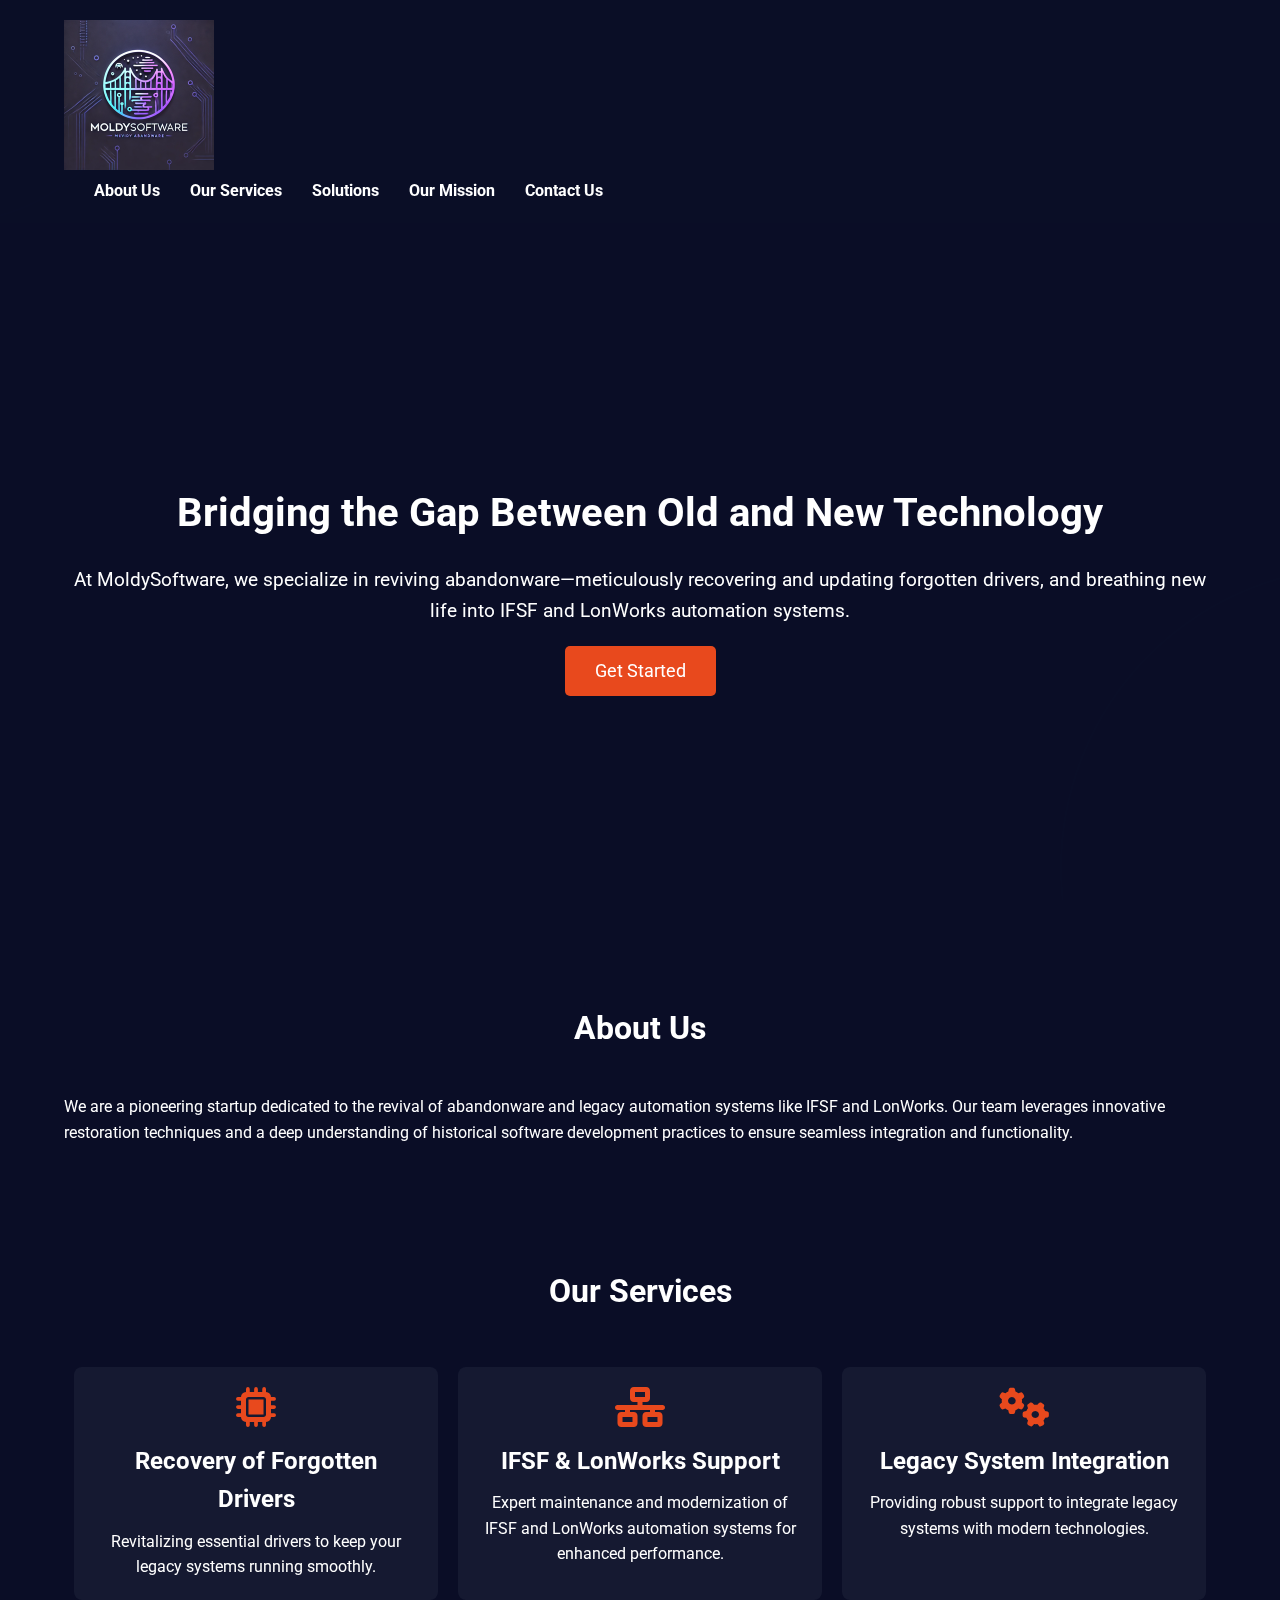
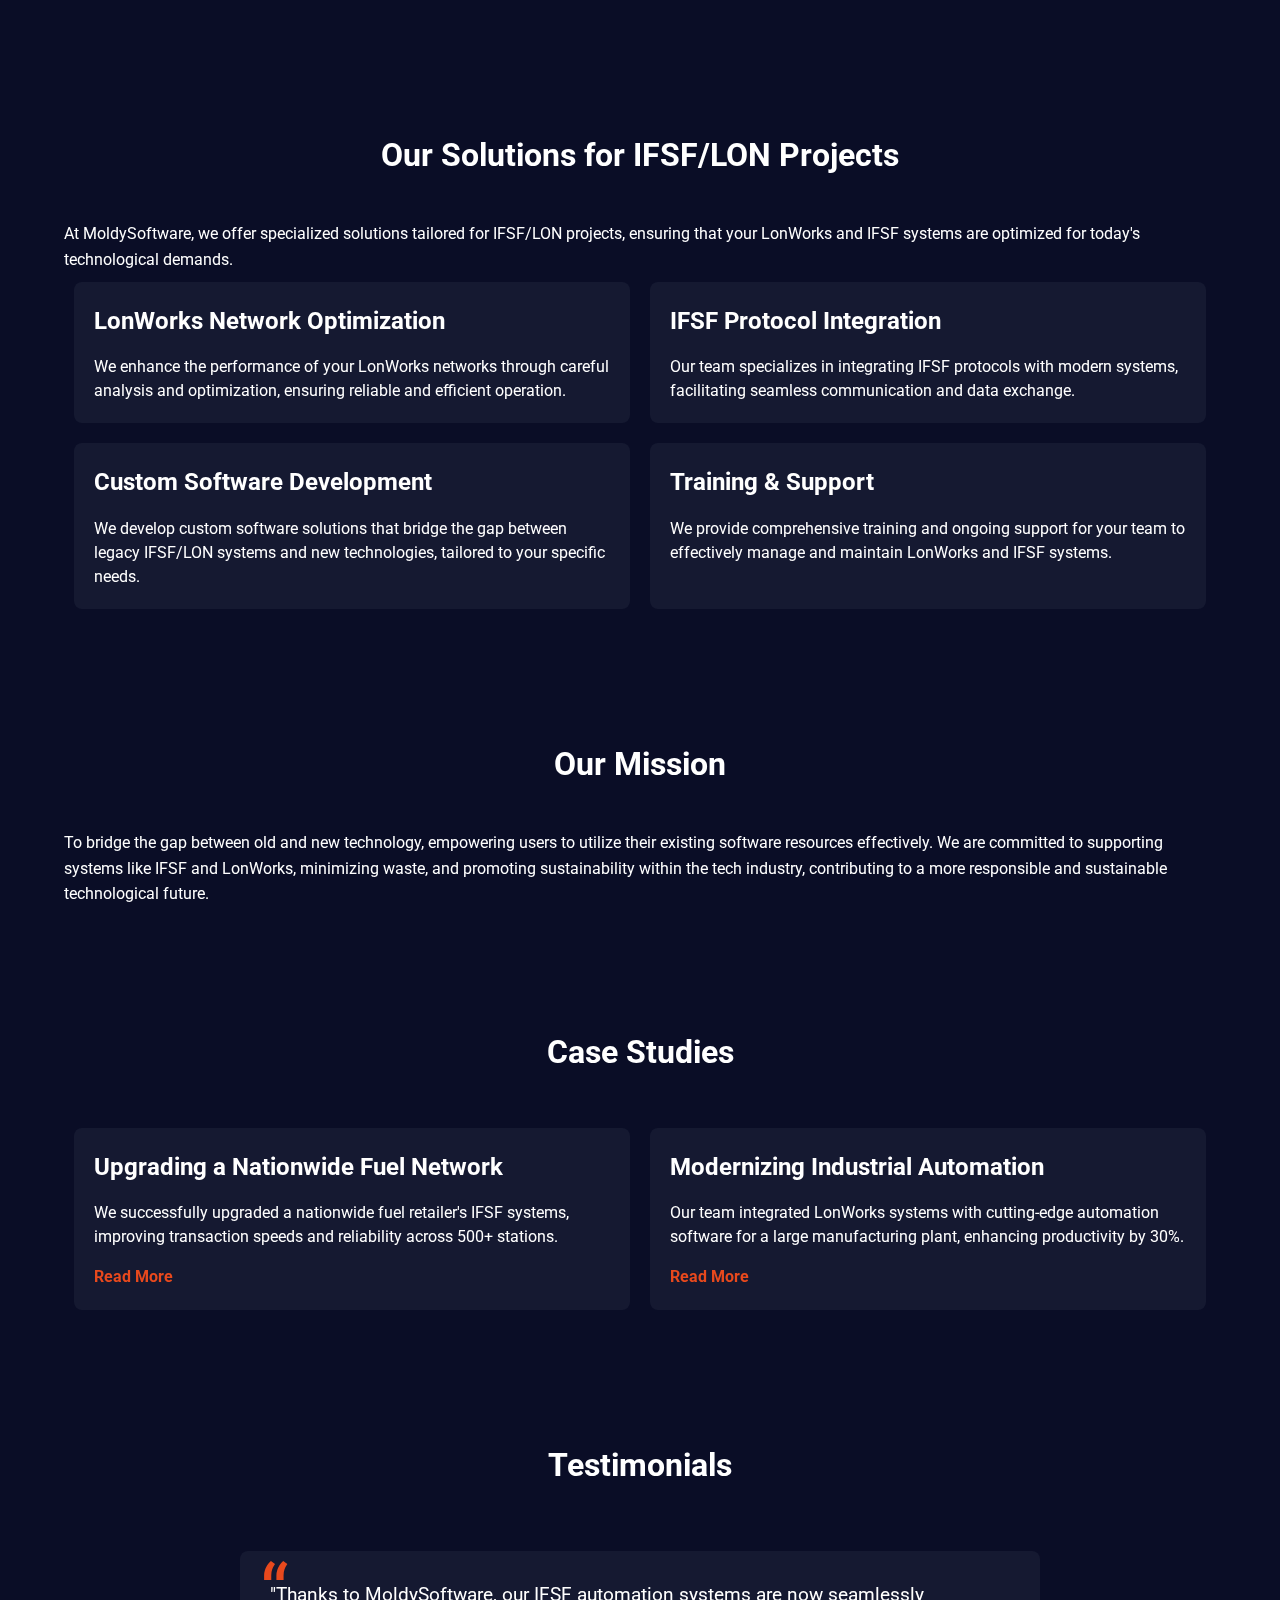
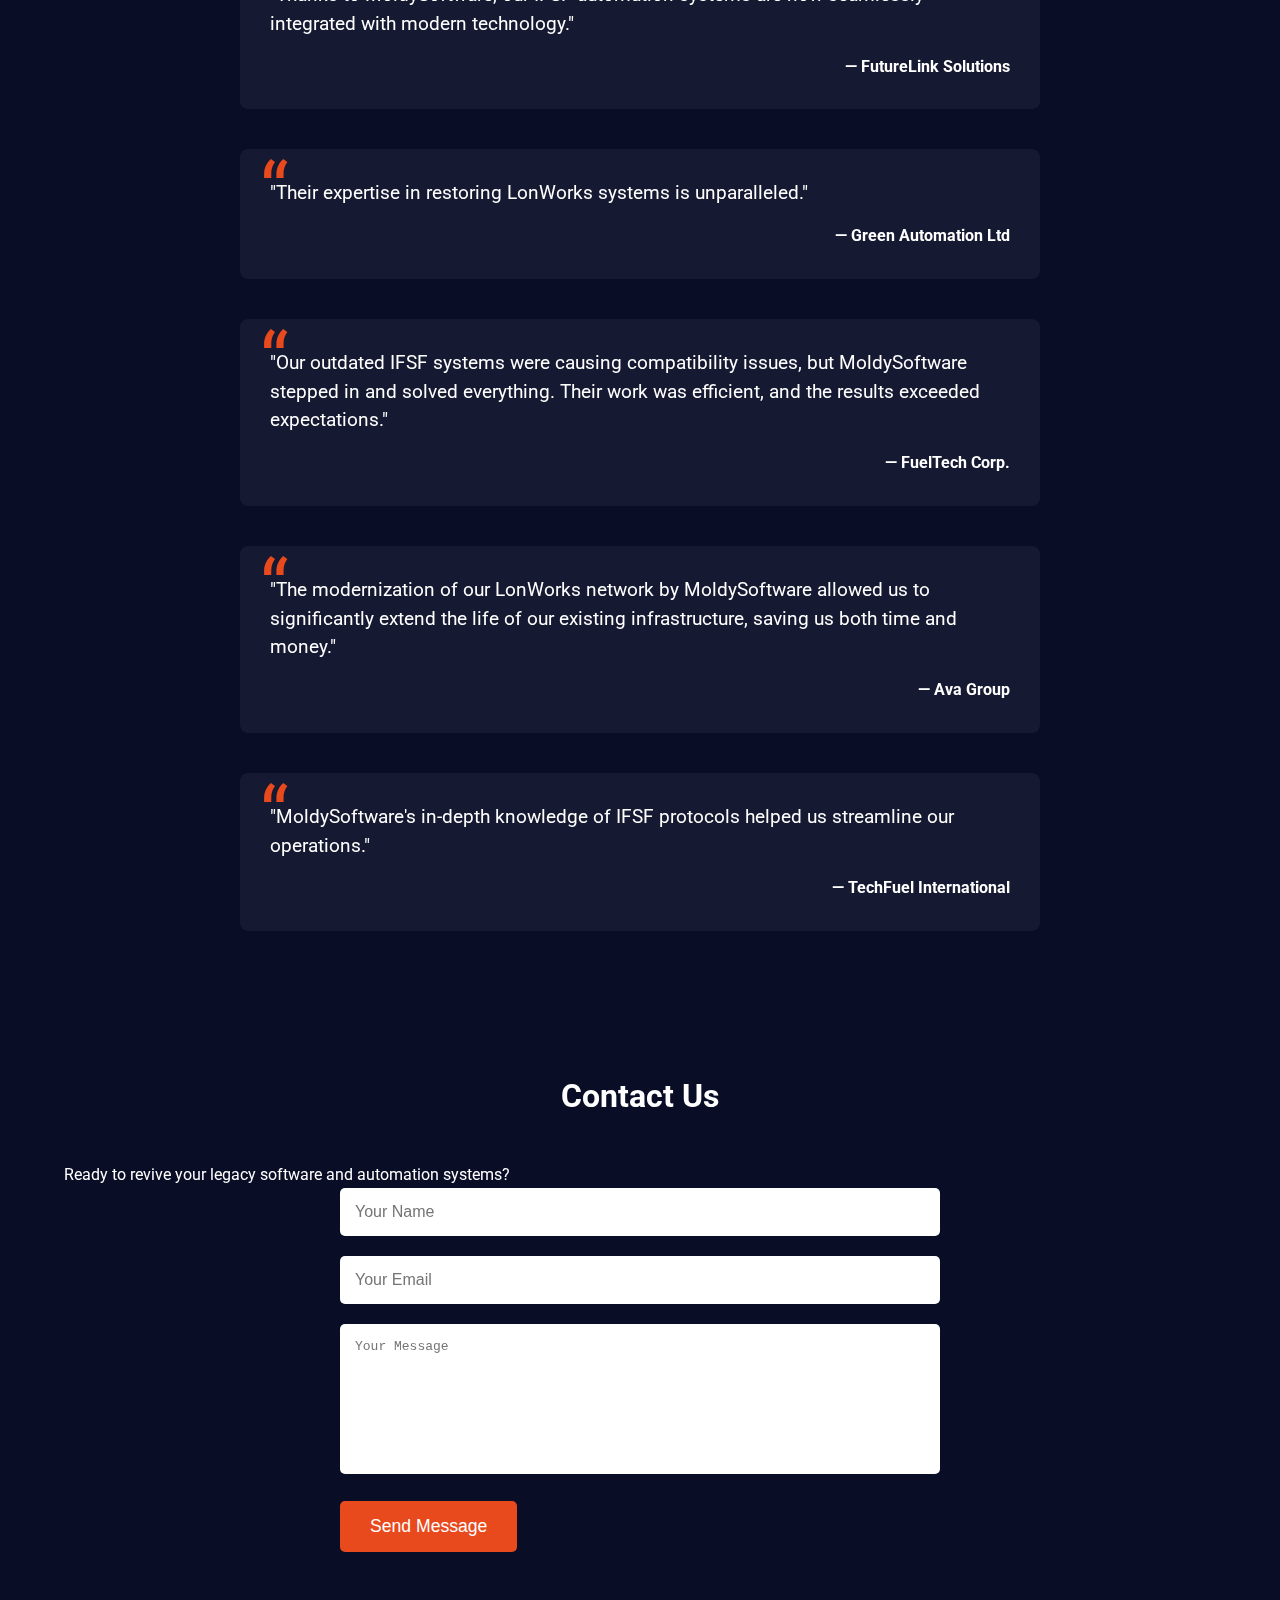
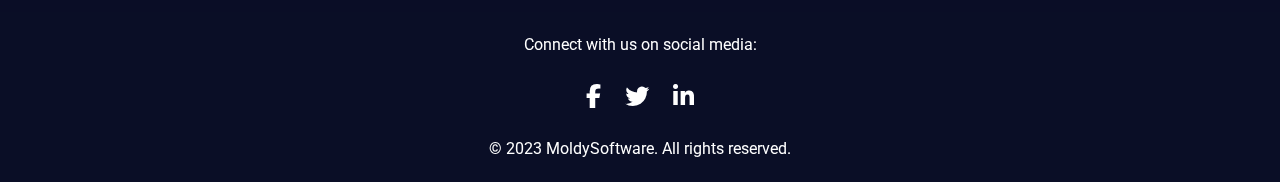
<file: index.html>
<!DOCTYPE html>
<html lang="en">
<head>
    <meta charset="UTF-8">
    <title>MoldySoftware - Reviving the Past, Empowering the Future</title>
    <meta name="description" content="MoldySoftware specializes in reviving abandonware, recovering and updating forgotten drivers, and supporting IFSF and LonWorks automation systems.">
    <!-- Added Meta Keywords for SEO -->
    <meta name="keywords" content="MoldySoftware, abandonware revival, driver recovery, IFSF support, LonWorks automation, IFSF/LON projects, legacy systems, software integration, technology modernization, sustainability, legacy software, LonWorks development, IFSF implementation">
    <meta name="viewport" content="width=device-width, initial-scale=1.0">
    <!-- Link to the CSS file -->
    <link rel="stylesheet" href="styles.css">
    <!-- Google Fonts for better typography -->
    <link href="https://fonts.googleapis.com/css2?family=Roboto:wght@400;700&display=swap" rel="stylesheet">
    <!-- Updated Font Awesome CDN for icons -->
    <link rel="stylesheet" href="https://cdnjs.cloudflare.com/ajax/libs/font-awesome/6.4.0/css/all.min.css">
</head>
<body class="animated-background">
    <!-- Background Shapes Container -->
    <div class="shapes-container"></div>

    <!-- Header Section -->
    <header>
        <div class="container">
            <div class="logo">
                <!-- Placeholder for the company logo -->
                <a href="#home"><img src="logo.png" alt="MoldySoftware Logo"></a>
            </div>
            <nav>
                <ul>
                    <li><a href="#about">About Us</a></li>
                    <li><a href="#services">Our Services</a></li>
                    <li><a href="#solutions">Solutions</a></li>
                    <li><a href="#mission">Our Mission</a></li>
                    <li><a href="#contact">Contact Us</a></li>
                </ul>
                <!-- Mobile Menu Toggle -->
                <div class="menu-toggle">
                    <i class="fa-solid fa-bars"></i>
                </div>
            </nav>
        </div>
    </header>

    <!-- Hero Section -->
    <section id="home" class="hero">
        <div class="container">
            <h1>Bridging the Gap Between Old and New Technology</h1>
            <p>At MoldySoftware, we specialize in reviving abandonware—meticulously recovering and updating forgotten drivers, and breathing new life into IFSF and LonWorks automation systems.</p>
            <a href="#contact" class="button">Get Started</a>
        </div>
    </section>

    <!-- About Us Section -->
    <section id="about" class="about">
        <div class="container">
            <h2>About Us</h2>
            <p>We are a pioneering startup dedicated to the revival of abandonware and legacy automation systems like IFSF and LonWorks. Our team leverages innovative restoration techniques and a deep understanding of historical software development practices to ensure seamless integration and functionality.</p>
        </div>
    </section>

    <!-- Our Services Section -->
    <section id="services" class="services">
        <div class="container">
            <h2>Our Services</h2>
            <div class="service-items">
                <div class="service-item">
                    <i class="fa-solid fa-microchip"></i>
                    <h3>Recovery of Forgotten Drivers</h3>
                    <p>Revitalizing essential drivers to keep your legacy systems running smoothly.</p>
                </div>
                <div class="service-item">
                    <i class="fa-solid fa-network-wired"></i>
                    <h3>IFSF &amp; LonWorks Support</h3>
                    <p>Expert maintenance and modernization of IFSF and LonWorks automation systems for enhanced performance.</p>
                </div>
                <div class="service-item">
                    <i class="fa-solid fa-cogs"></i>
                    <h3>Legacy System Integration</h3>
                    <p>Providing robust support to integrate legacy systems with modern technologies.</p>
                </div>
            </div>
        </div>
    </section>

    <!-- New Solutions Section -->
    <section id="solutions" class="solutions">
        <div class="container">
            <h2>Our Solutions for IFSF/LON Projects</h2>
            <p>At MoldySoftware, we offer specialized solutions tailored for IFSF/LON projects, ensuring that your LonWorks and IFSF systems are optimized for today's technological demands.</p>
            <div class="solutions-items">
                <div class="solution-item">
                    <h3>LonWorks Network Optimization</h3>
                    <p>We enhance the performance of your LonWorks networks through careful analysis and optimization, ensuring reliable and efficient operation.</p>
                </div>
                <div class="solution-item">
                    <h3>IFSF Protocol Integration</h3>
                    <p>Our team specializes in integrating IFSF protocols with modern systems, facilitating seamless communication and data exchange.</p>
                </div>
                <div class="solution-item">
                    <h3>Custom Software Development</h3>
                    <p>We develop custom software solutions that bridge the gap between legacy IFSF/LON systems and new technologies, tailored to your specific needs.</p>
                </div>
                <div class="solution-item">
                    <h3>Training &amp; Support</h3>
                    <p>We provide comprehensive training and ongoing support for your team to effectively manage and maintain LonWorks and IFSF systems.</p>
                </div>
            </div>
        </div>
    </section>

    <!-- Our Mission Section -->
    <section id="mission" class="mission">
        <div class="container">
            <h2>Our Mission</h2>
            <p>To bridge the gap between old and new technology, empowering users to utilize their existing software resources effectively. We are committed to supporting systems like IFSF and LonWorks, minimizing waste, and promoting sustainability within the tech industry, contributing to a more responsible and sustainable technological future.</p>
        </div>
    </section>

    <!-- Case Studies Section -->
    <section id="case-studies" class="case-studies">
        <div class="container">
            <h2>Case Studies</h2>
            <div class="case-study-items">
                <div class="case-study-item">
                    <h3>Upgrading a Nationwide Fuel Network</h3>
                    <p>We successfully upgraded a nationwide fuel retailer's IFSF systems, improving transaction speeds and reliability across 500+ stations.</p>
                    <a href="#" class="read-more">Read More</a>
                </div>
                <div class="case-study-item">
                    <h3>Modernizing Industrial Automation</h3>
                    <p>Our team integrated LonWorks systems with cutting-edge automation software for a large manufacturing plant, enhancing productivity by 30%.</p>
                    <a href="#" class="read-more">Read More</a>
                </div>
            </div>
        </div>
    </section>

    <!-- Testimonials Section -->
    <section class="testimonials">
        <div class="container">
            <h2>Testimonials</h2>
            <div class="testimonial-items">
                <div class="testimonial-item">
                    <p>"Thanks to MoldySoftware, our IFSF automation systems are now seamlessly integrated with modern technology."</p>
                    <h4>— FutureLink Solutions</h4>
                </div>
                <div class="testimonial-item">
                    <p>"Their expertise in restoring LonWorks systems is unparalleled."</p>
                    <h4>— Green Automation Ltd</h4>
                </div>
                <div class="testimonial-item">
                    <p>"Our outdated IFSF systems were causing compatibility issues, but MoldySoftware stepped in and solved everything. Their work was efficient, and the results exceeded expectations."</p>
                    <h4>— FuelTech Corp.</h4>
                </div>
                <div class="testimonial-item">
                    <p>"The modernization of our LonWorks network by MoldySoftware allowed us to significantly extend the life of our existing infrastructure, saving us both time and money."</p>
                    <h4>— Ava Group</h4>
                </div>
                <div class="testimonial-item">
                    <p>"MoldySoftware's in-depth knowledge of IFSF protocols helped us streamline our operations."</p>
                    <h4>— TechFuel International</h4>
                </div>
            </div>
        </div>
    </section>

    <!-- Contact Us Section -->
    <section id="contact" class="contact">
        <div class="container">
            <h2>Contact Us</h2>
            <p>Ready to revive your legacy software and automation systems?</p>
            <!-- Contact Form -->
            <form action="https://formspree.io/f/xdkonzwo" method="POST">
                <div class="form-group">
                    <input type="text" name="name" placeholder="Your Name" required>
                </div>
                <div class="form-group">
                    <input type="email" name="_replyto" placeholder="Your Email" required>
                </div>
                <div class="form-group">
                    <textarea name="message" placeholder="Your Message" required></textarea>
                </div>
                <button type="submit" class="button">Send Message</button>
            </form>
        </div>
    </section>

    <!-- Footer Section -->
    <footer>
        <div class="container">
            <p>Connect with us on social media:</p>
            <div class="social-icons">
                <a href="#" aria-label="Facebook"><i class="fa-brands fa-facebook-f"></i></a>
                <a href="#" aria-label="Twitter"><i class="fa-brands fa-twitter"></i></a>
                <a href="#" aria-label="LinkedIn"><i class="fa-brands fa-linkedin-in"></i></a>
            </div>
            <p>© 2023 MoldySoftware. All rights reserved.</p>
        </div>
    </footer>

    <!-- JavaScript for Mobile Menu Toggle -->
    <script>
        const menuToggle = document.querySelector('.menu-toggle');
        const nav = document.querySelector('header nav ul');

        menuToggle.addEventListener('click', () => {
            nav.classList.toggle('active');
        });
    </script>
</body>
</html>
</file>
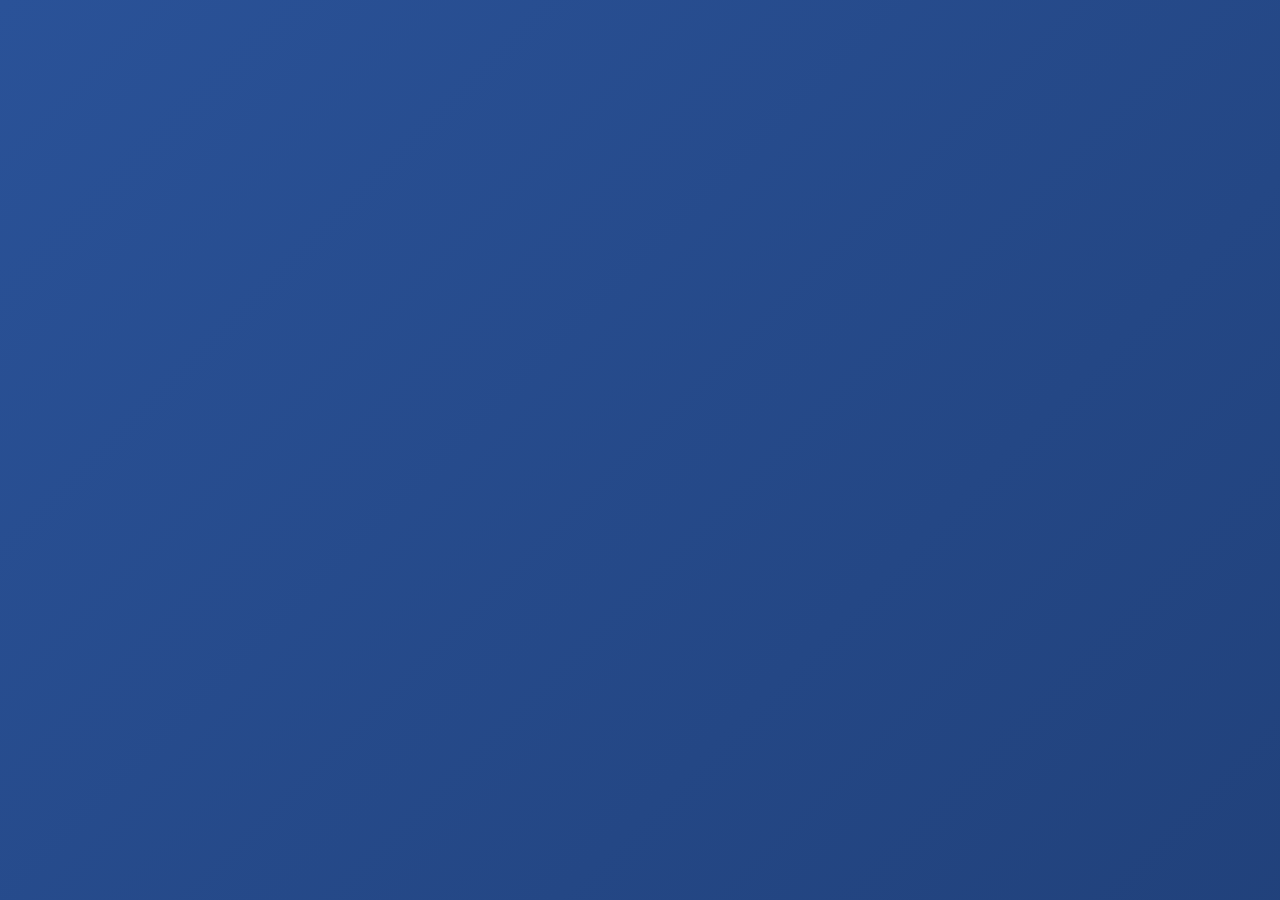
<file: minimal.html>
<!DOCTYPE html>
<html lang="en">
<head>
    <meta charset="UTF-8">
    <title>Minimal Animation Test</title>
    <style>
        body {
            background: linear-gradient(-45deg, #1e3c72, #2a5298, #1e3c72, #2a5298);
            background-size: 400% 400%;
            animation: gradientAnimation 15s ease infinite;
            margin: 0;
            height: 100vh;
        }

        @keyframes gradientAnimation {
            0% {
                background-position: 0% 50%;
            }
            50% {
                background-position: 100% 50%;
            }
            100% {
                background-position: 0% 50%;
            }
        }
    </style>
</head>
<body>
</body>
</html>
</file>
<file: styles.css>
/* Reset default browser styles */
* {
    margin: 0;
    padding: 0;
    box-sizing: border-box;
}

/* General styles */
body {
    font-family: 'Roboto', sans-serif;
    line-height: 1.6;
    color: #ffffff;
    overflow-x: hidden;
    background: #0a0e27;
}

/* Animated Background */
body.animated-background {
    position: relative;
}

/* Shapes Container */
.shapes-container {
    position: fixed;
    top: 0;
    left: 0;
    width: 100%;
    height: 100%;
    z-index: 0; /* Behind all content */
    overflow: hidden;
    pointer-events: none;
}

/* Wireframe Shapes */
.shapes-container::before,
.shapes-container::after {
    content: '';
    position: absolute;
    border: 2px solid rgba(255, 255, 255, 0.05);
    border-radius: 50%;
    animation: rotateShape 30s linear infinite;
    opacity: 0.2;
}

.shapes-container::before {
    width: 400px;
    height: 400px;
    top: -20%;
    left: -20%;
}

.shapes-container::after {
    width: 600px;
    height: 600px;
    bottom: -30%;
    right: -30%;
    animation-duration: 40s;
    animation-direction: reverse;
}

/* Keyframes for Rotation */
@keyframes rotateShape {
    from {
        transform: rotate(0deg);
    }
    to {
        transform: rotate(360deg);
    }
}

/* Container */
.container {
    width: 90%;
    max-width: 1200px;
    margin: auto;
    position: relative;
    z-index: 2;
}

/* Header */
header {
    background: rgba(10, 14, 39, 0.9);
    color: #ffffff;
    padding: 20px 0;
    position: relative;
    z-index: 3;
    display: flex;
    align-items: center;
    justify-content: space-between;
}

header .logo img {
    max-width: 150px;
    width: 100%;
    height: auto;
}

header nav {
    display: flex;
    align-items: center;
}

header nav ul {
    list-style: none;
    display: flex;
    align-items: center;
}

header nav ul li {
    margin-left: 30px;
}

header nav ul li a {
    color: #ffffff;
    text-decoration: none;
    font-weight: bold;
    transition: color 0.3s;
}

header nav ul li a:hover {
    color: #e8491d;
}

/* Mobile Menu Toggle */
.menu-toggle {
    display: none;
    font-size: 1.5em;
    color: #ffffff;
    cursor: pointer;
}

/* Hero Section */
.hero {
    background: rgba(10, 14, 39, 0.8);
    color: #ffffff;
    min-height: 80vh;
    display: flex;
    align-items: center;
    text-align: center;
    position: relative;
    z-index: 2;
}

.hero h1 {
    font-size: 2.5em;
    margin-bottom: 20px;
}

.hero p {
    font-size: 1.2em;
    margin-bottom: 30px;
}

.hero .button {
    background: #e8491d;
    color: #ffffff;
    padding: 15px 30px;
    text-decoration: none;
    font-size: 1.1em;
    border-radius: 5px;
    transition: background 0.3s;
}

.hero .button:hover {
    background: #cf3e17;
}

/* Sections */
section {
    padding: 60px 0;
    color: #ffffff;
    position: relative;
    z-index: 2;
    background: rgba(10, 14, 39, 0.8);
}

section h2 {
    text-align: center;
    margin-bottom: 40px;
    font-size: 2em;
}

/* Service Items */
.service-items {
    display: flex;
    justify-content: space-between;
    flex-wrap: wrap;
}

.service-item {
    flex: 1 1 calc(33% - 20px);
    background: rgba(255, 255, 255, 0.05);
    padding: 20px;
    margin: 10px;
    text-align: center;
    border-radius: 8px;
    transition: background 0.3s;
}

.service-item i {
    font-size: 2.5em;
    margin-bottom: 15px;
    color: #e8491d;
}

.service-item h3 {
    margin-bottom: 10px;
    font-size: 1.5em;
}

.service-item p {
    font-size: 1em;
}

.service-item:hover {
    background: rgba(255, 255, 255, 0.1);
}

/* Solutions Section */
.solutions {
    background: rgba(10, 14, 39, 0.8);
}

.solutions-items {
    display: flex;
    flex-wrap: wrap;
    justify-content: space-between;
}

.solution-item {
    flex: 1 1 calc(50% - 20px);
    background: rgba(255, 255, 255, 0.05);
    padding: 20px;
    margin: 10px;
    border-radius: 8px;
}

.solution-item h3 {
    margin-bottom: 15px;
    font-size: 1.5em;
}

.solution-item p {
    font-size: 1em;
    line-height: 1.5;
}

/* Case Studies Section */
.case-studies {
    background: rgba(10, 14, 39, 0.8);
}

.case-study-items {
    display: flex;
    flex-wrap: wrap;
    justify-content: space-between;
}

.case-study-item {
    flex: 1 1 calc(50% - 20px);
    background: rgba(255, 255, 255, 0.05);
    padding: 20px;
    margin: 10px;
    border-radius: 8px;
}

.case-study-item h3 {
    margin-bottom: 15px;
    font-size: 1.5em;
}

.case-study-item p {
    font-size: 1em;
    line-height: 1.5;
    margin-bottom: 15px;
}

.case-study-item .read-more {
    color: #e8491d;
    text-decoration: none;
    font-weight: bold;
}

.case-study-item .read-more:hover {
    text-decoration: underline;
}

/* Testimonials */
.testimonials {
    background: rgba(10, 14, 39, 0.8);
}

.testimonial-items {
    display: flex;
    flex-direction: column;
    align-items: center;
}

.testimonial-item {
    width: 100%;
    max-width: 800px;
    background: rgba(255, 255, 255, 0.05);
    padding: 30px;
    margin: 20px 0;
    border-radius: 8px;
    position: relative;
}

.testimonial-item::before {
    content: '“';
    font-size: 5em;
    color: #e8491d;
    position: absolute;
    top: -20px;
    left: 20px;
}

.testimonial-item p {
    font-size: 1.2em;
    margin-bottom: 15px;
    line-height: 1.5;
}

.testimonial-item h4 {
    text-align: right;
    font-weight: bold;
    margin-top: 10px;
}

/* Contact Form */
.contact {
    background: rgba(10, 14, 39, 0.8);
}

.contact form {
    max-width: 600px;
    margin: 0 auto;
}

.form-group {
    margin-bottom: 20px;
}

.contact input,
.contact textarea {
    width: 100%;
    padding: 15px;
    border: none;
    border-radius: 5px;
    font-size: 1em;
    color: #333;
}

.contact textarea {
    height: 150px;
    resize: none;
}

.contact button {
    background: #e8491d;
    color: #ffffff;
    padding: 15px 30px;
    border: none;
    border-radius: 5px;
    font-size: 1.1em;
    cursor: pointer;
    transition: background 0.3s;
}

.contact button:hover {
    background: #cf3e17;
}

/* Social Icons */
.social-icons {
    margin: 20px 0;
}

.social-icons a {
    color: #ffffff;
    margin: 0 10px;
    font-size: 1.5em;
    transition: color 0.3s;
}

.social-icons a:hover {
    color: #e8491d;
}

/* Footer */
footer {
    background: rgba(10, 14, 39, 0.9);
    color: #ffffff;
    padding: 20px 0;
    text-align: center;
    position: relative;
    z-index: 3;
}

/* Responsive Styles */
@media (max-width: 768px) {
    header {
        flex-direction: column;
        align-items: flex-start;
    }

    header nav ul {
        flex-direction: column;
        background: rgba(10, 14, 39, 0.95);
        position: absolute;
        top: 70px;
        right: 0;
        width: 200px;
        transform: translateX(100%);
        transition: transform 0.3s ease-in-out;
        z-index: 4;
    }

    header nav ul.active {
        transform: translateX(0);
    }

    header nav ul li {
        margin: 20px 0;
    }

    .menu-toggle {
        display: block;
    }

    .service-items,
    .solutions-items,
    .case-study-items,
    .testimonial-items {
        flex-direction: column;
        align-items: center;
    }

    .service-item,
    .solution-item,
    .case-study-item {
        flex: 1 1 100%;
        margin: 10px 0;
    }

    .hero h1 {
        font-size: 2em;
    }

    .hero {
        min-height: auto;
        padding: 100px 0;
    }
}
</file>
